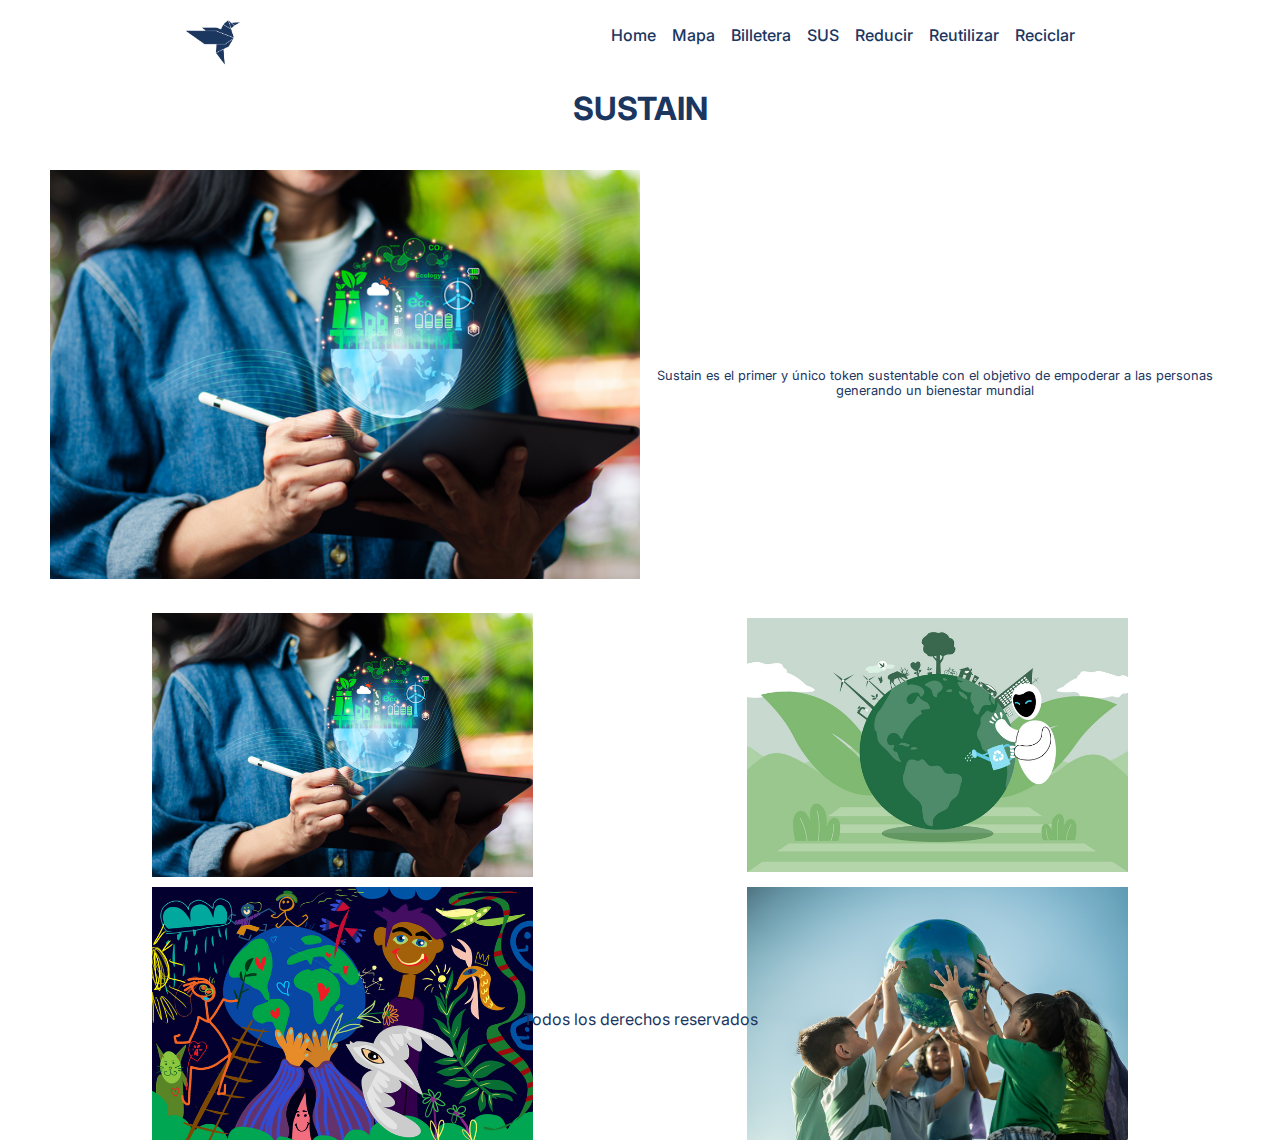
<file: index.html>
<!-- declaramos el tipo de documento HTML -->
<!DOCTYPE html>
<!-- define bajo que lenguaje vamos a trabajar -->
<html lang="en">
<!-- es la parte privada del documento, es una comunicion entre el sitio web y el navegador -->
<head>
    <meta charset="UTF-8">
    <meta name="viewport" content="width=device-width, initial-scale=1.0">

    <!-- link de mi tipografia-->
    <link href="https://fonts.googleapis.com/css2?family=Inter:wght@400;700&display=swap" rel="stylesheet">
    <!-- <link href="https://fonts.googleapis.com/css2?family=Roboto+Condensed:wght@300&display=swap" rel="stylesheet"> -->
    <!-- link de mi css -->
    <link rel="stylesheet" href="css/style.css">
    <title> Home - Sustain </title>

    <!-- estilos desde el head -->

    <style>
        h1{
            color:rgb(27, 54, 95);
            text-align: center;
        }
    </style>

</head>
<!-- contiene el contenido del sitio-->
<body> 
    
    <!-- estructura semantica de html-->

    <!-- etiqueta para el banner principal -->
    <header>
        <!-- img de logo Sustain -->
        <a href="index.html">
            <img src="img/Recurso 6.png" alt="logo de proyecto Sustain, color azul con blanco" class="logoSustain"> 
        </a>
        

        <!-- menu de navegacion -->
        <nav>
            <!-- lista desordenada -->
            <ul>
                <li> 
                    <!--enlace Home-->
                    <a href="index.html">
                        Home 
                    </a>
                </li>
                
                <li>
                     <!--enlace Mapa-->
                    <a href="pages/Mapa.html">
                        Mapa
                    </a>
                </li>
                
                <li> 
                     <!--enlace Billetera-->
                    <a href="pages/Billetera.html">
                        Billetera
                    </a> 
                </li>

                <li> 
                    <!--enlace SUS-->
                   <a href="pages/SUS.html">
                       SUS
                   </a> 

                <li> 
                    <!--enlace Reducir-->
                   <a href="pages/Reducir.html">
                    Reducir
                   </a> 
                </li>

                <li> 
                <!--enlace Reutilizar-->
                    <a href="pages/Reutilizar.html">
                    Reutilizar
                    </a> 
                </li>

                <li> 
                 <!--enlace Reciclar-->
                    <a href="pages/Reciclar.html">
                    Reciclar
                    </a> 
                </li>
            </ul>
        </nav>
    </header>
    <main>
        <h1> SUSTAIN </h1>

        <div class="div-main-uno">
            <img src="img/img-1.jpg" alt="">
            <p> Sustain es el primer y único token sustentable con el objetivo de empoderar a las personas generando un bienestar mundial </p>
        </div>

        <div class="div-main-dos">
            <div>
                <img src="img/img-1.jpg" alt="">
            </div>
            <div>
                <img src="img/img-2.jpg" alt="">
            </div>
            <div>
                <img src="img/img-3.jpg" alt="">
            </div>
            <div>
                <img src="img/img-4.jpg" alt="">
            </div>
          
          
        </div>


    </main>

    <!-- etiqueta para el pie de pagina -->
    <footer>
        <div>
            <p> Todos los derechos reservados </p>  
        </div>
    <!-- espacio para redes sociales -->
        <div>

        </div>

    </footer>
    
</body>

</html>
</file>
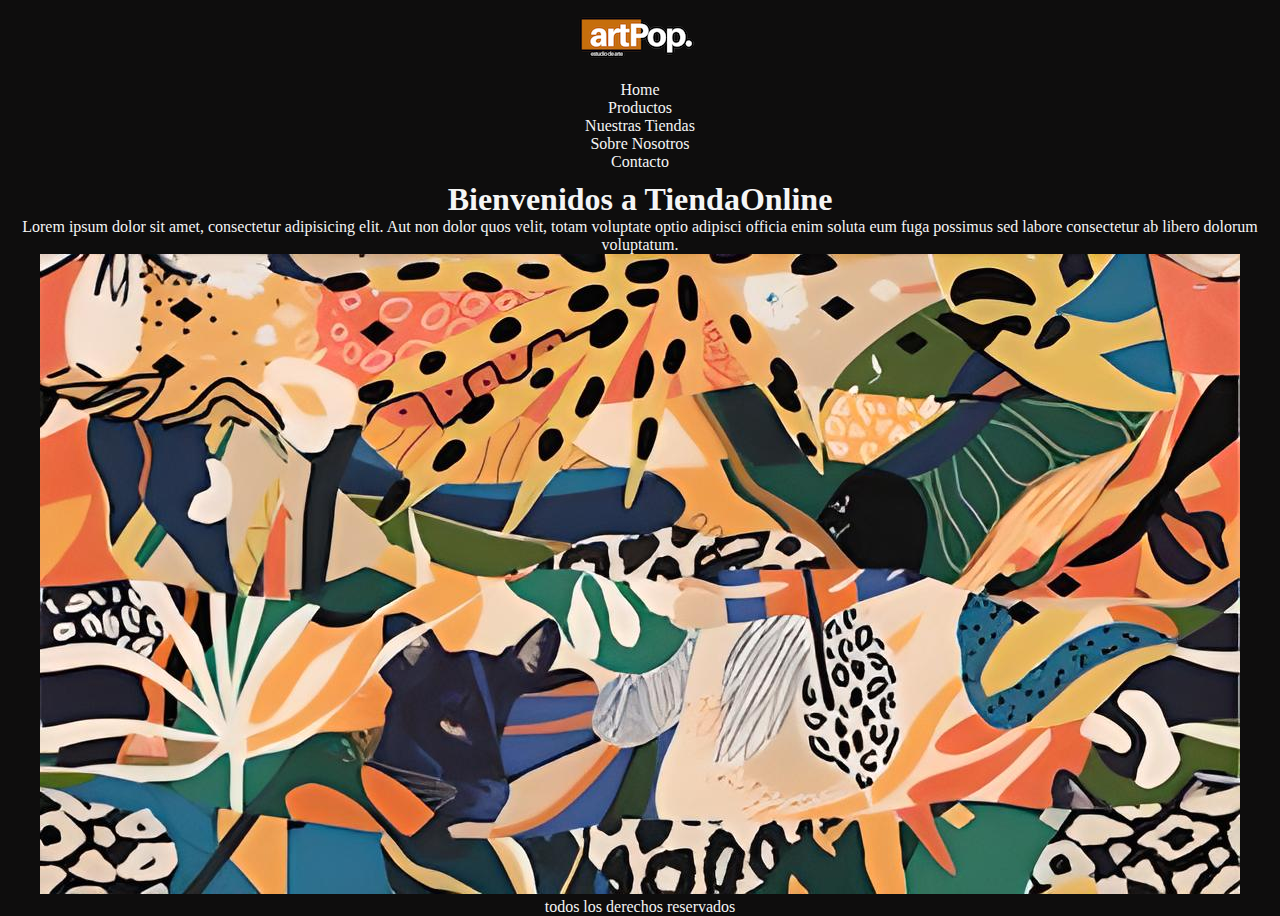
<file: after-uno/index.html>
<!DOCTYPE html>
<html lang="en">
<head>
    <meta charset="UTF-8">
    <meta name="viewport" content="width=device-width, initial-scale=1.0">
    <link rel="stylesheet" href="css/main.css">
    <title>Home - TiendaOnline </title>
</head>
<body>
    <header>
        <img src="img/logo.png" alt="">
        <nav>
            <ul>
                <li>
                    <a href="index.html"> Home </a>
                </li>
                <li>
                    <a href="pages/productos.html"> Productos </a>
                </li>
                <li>
                    <a href="pages/tiendas.html"> Nuestras Tiendas </a>
                </li>
                <li>
                    <a href="pages/sobre-nosotros.html"> Sobre Nosotros </a>
                </li>
                <li>
                    <a href="pages/contacto.html"> Contacto </a>
                </li>
            </ul>
        </nav>
    </header>

    <main>
        <h1> Bienvenidos a TiendaOnline</h1>
        <p>Lorem ipsum dolor sit amet, consectetur adipisicing elit. Aut non dolor quos velit, totam voluptate optio adipisci officia enim soluta eum fuga possimus sed labore consectetur ab libero dolorum voluptatum.</p>
        <img src="img/banner-2.png" alt="">
    </main>

    <footer>
        <p>todos los derechos reservados </p>
    </footer>
</body>
</html>
</file>
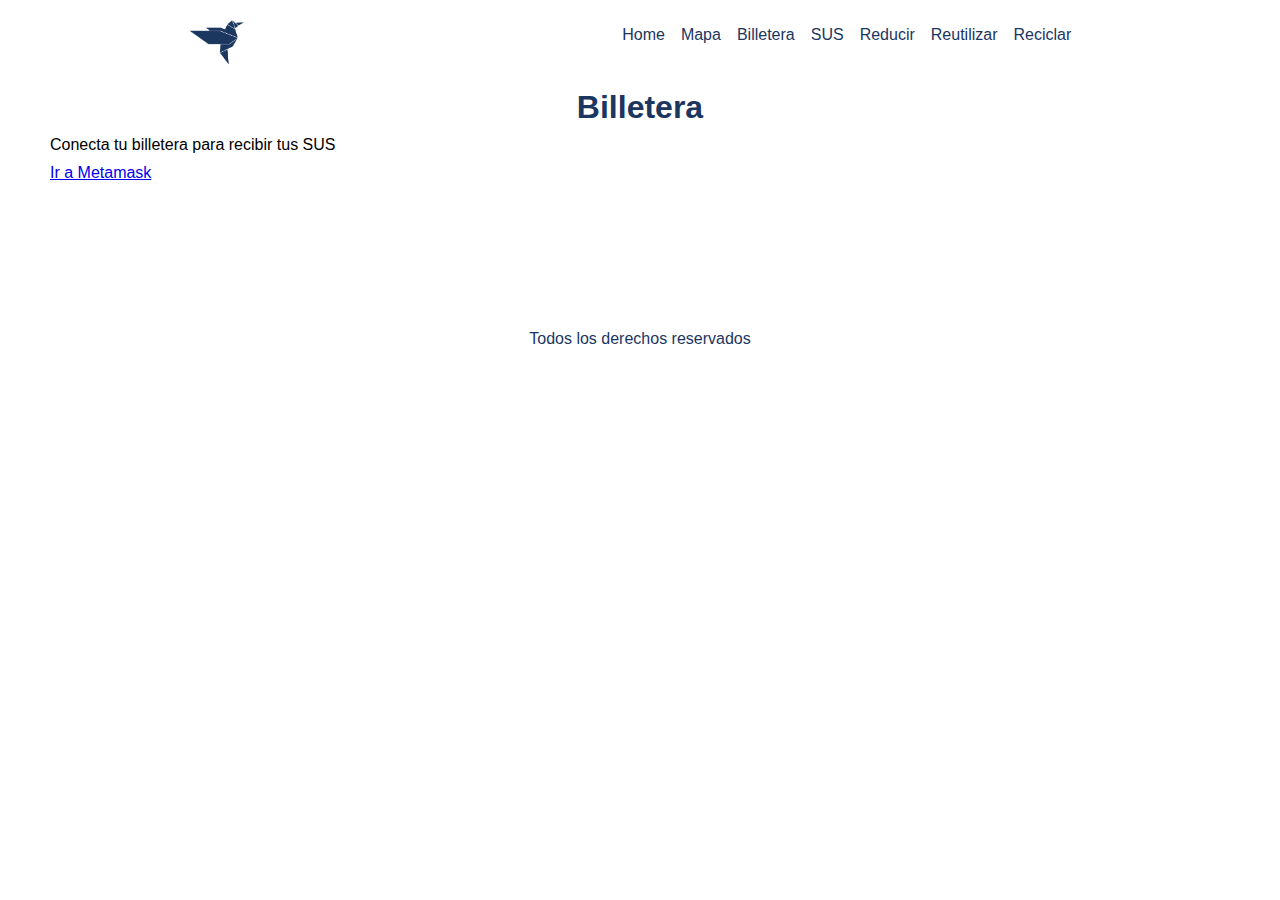
<file: pages/Billetera.html>
<!DOCTYPE html>
<html lang="en">
<head>
    <meta charset="UTF-8">
    <meta name="viewport" content="width=device-width, initial-scale=1.0">

    <!-- link de mi tipografia-->
    <link rel="preconnect" href="https://fonts.googleapis.com">
    <link rel="preconnect" href="https://fonts.gstatic.com" crossorigin>
    <link href="https://fonts.googleapis.com/css2?family=Roboto:ital,wght@0,100;0,300;0,400;0,500;0,700;0,900;1,100;1,300;1,400;1,500;1,700;1,900&display=swap" rel="stylesheet">

    <!-- link de mi css -->
    <link rel="stylesheet" href="../css/style.css">

    <title> Billetera - Sustain </title>

    <style>
        h1{
            color:rgb(27, 54, 95);
            text-align: center;
        }
    </style>

</head>

<body>

    <header>
        <!--LOGO ENORME FALTA ACHICAR-->
        <a href="../index.html">

            <img src="../img/Recurso 6.png" alt="logo de proyecto Sustain, color azul con blanco" class="logoSustain"> 

        </a>

        <nav>

            <ul>

                <li> 
                    <a href="../index.html">
                        Home 
                    </a>
                </li>
                
                <li>
                    <a href="Mapa.html">
                        Mapa
                    </a>
                </li>
                
                <li> 
                    <a href="Billetera.html">
                        Billetera
                    </a> 
                </li>
                
                <li> 
                    <!--enlace SUS-->
                   <a href="SUS.html">
                       SUS
                   </a> 

                </li> 

                <li> 
                   <a href="Reducir.html">
                        Reducir
                   </a> 
               </li>
               
               <li> 
                    <a href="Reutilizar.html">
                        Reutilizar
                    </a> 
               </li>

               <li> 
                    <a href="Reciclar.html">
                        Reciclar
                    </a> 
                </li>

            </ul>

        </nav>

    </header>

    <main>

        <h1> Billetera </h1>
        
        <p> Conecta tu billetera para recibir tus SUS</p>

        <!-- section de enlaces -->
        <section>
            <!--enlace absoluto, redirecciona hacia afuera de nuestra web-->
            <a href="https://metamask.io/" target="_blank"> Ir a Metamask </a>
        </section>

    </main>
    <footer>

        <p> Todos los derechos reservados </p>

        <!-- espacio para redes sociales -->
        <div>

        </div>

    </footer>

</body>

</html>
</file>
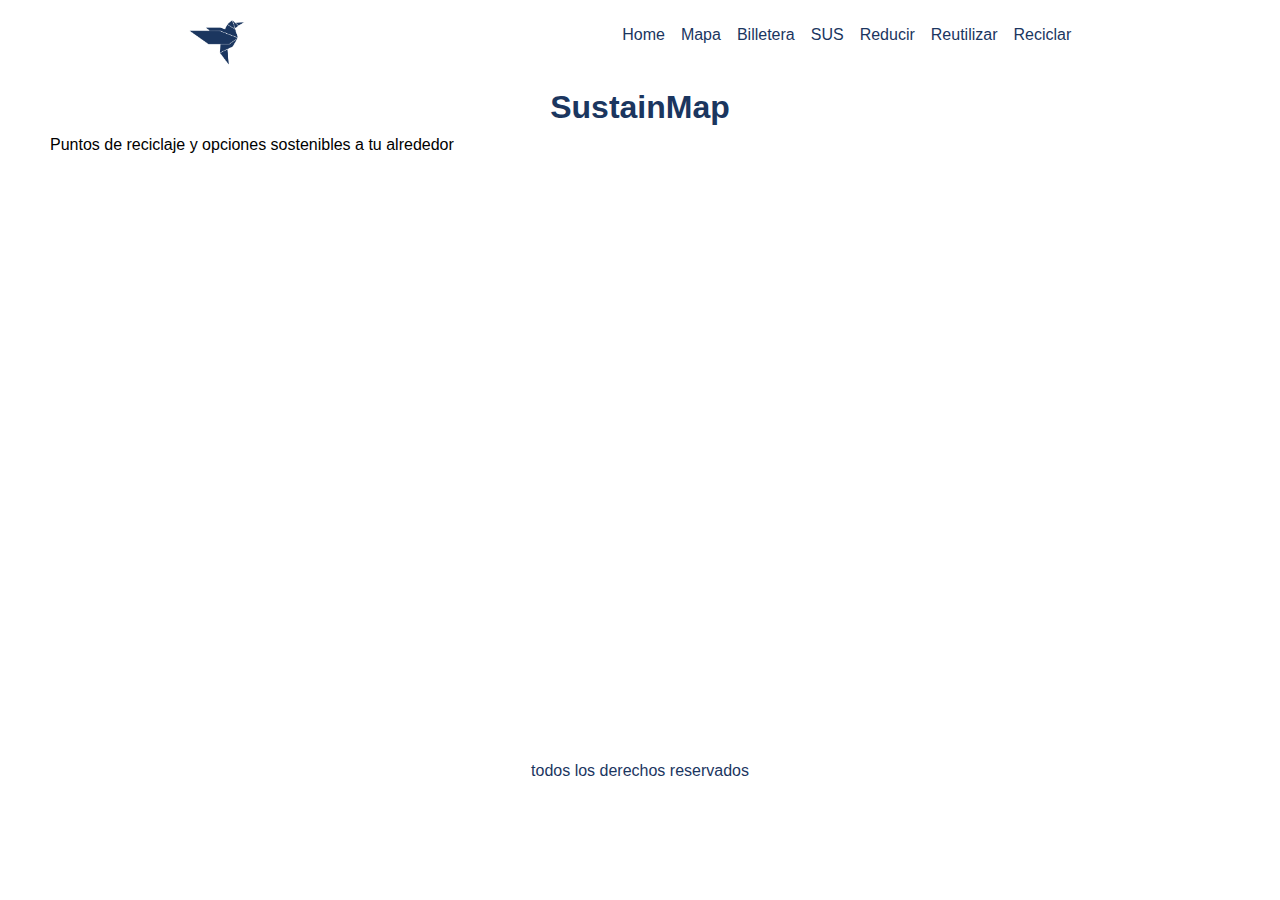
<file: pages/Mapa.html>
<!DOCTYPE html>
<html lang="en">
<head>
    <meta charset="UTF-8">
    <meta name="viewport" content="width=device-width, initial-scale=1.0">

    <!-- link de mi tipografia-->
    <link rel="preconnect" href="https://fonts.googleapis.com">
    <link rel="preconnect" href="https://fonts.gstatic.com" crossorigin>
    <link href="https://fonts.googleapis.com/css2?family=Roboto:ital,wght@0,100;0,300;0,400;0,500;0,700;0,900;1,100;1,300;1,400;1,500;1,700;1,900&display=swap" rel="stylesheet">

    <!-- link de mi css -->
    <link rel="stylesheet" href="../css/style.css">

    <title> Mapa - Sustain </title>

    <style>
        h1{
            color:rgb(27, 54, 95);
            text-align: center;
        }
    </style>

</head>

<body>
 

    <header>
        <!--LOGO ENORME FALTA ACHICAR-->
        <a href="../index.html">

            <img src="../img/Recurso 6.png" alt="logo de proyecto Sustain, color azul con blanco" class="logoSustain"> 

        </a>

        <nav>

            <ul>

                <li> 
                    <a href="../index.html">
                        Home 
                    </a>
                </li>
                
                <li>
                    <a href="Mapa.html">
                        Mapa
                    </a>
                </li>
                
                <li> 
                    <a href="Billetera.html">
                        Billetera
                    </a> 
                </li>

                <li> 
                    <!--enlace SUS-->
                   <a href="SUS.html">
                       SUS
                   </a> 

                </li> 
                
                <li> 
                   <a href="Reducir.html">
                        Reducir
                   </a> 
               </li>
               
               <li> 
                    <a href="Reutilizar.html">
                        Reutilizar
                    </a> 
               </li>

               <li> 
                    <a href="Reciclar.html">
                        Reciclar
                    </a> 
                </li>

            </ul>

        </nav>

    </header>


    <!-- etiqueta para el contenido principal -->
    <main>
        <!-- etiqueta para titulos/subtitulos -->
        <h1> SustainMap </h1>

        <p> Puntos de reciclaje y opciones sostenibles a tu alrededor </p>

        <iframe src="https://www.google.com/maps/embed?pb=!1m18!1m12!1m3!1d13135.019766204314!2d-58.503049289373195!3d-34.610357782719085!2m3!1f0!2f0!3f0!3m2!1i1024!2i768!4f13.1!3m3!1m2!1s0x95bcb62693408417%3A0x9f4379c7b6b7d1b2!2sPunto%20Verde%20Plaza%20Arist%C3%B3bulo%20del%20Valle!5e0!3m2!1ses-419!2sar!4v1720898027154!5m2!1ses-419!2sar" width="600" height="450" style="border:0;" allowfullscreen="" loading="lazy" referrerpolicy="no-referrer-when-downgrade"></iframe>

    </main>


    <!-- etiqueta para el pie de pagina -->
    <footer>

        <p> todos los derechos reservados </p>

        <!-- espacio para redes sociales -->
        <div>

        </div>

    </footer>

</body>

</html>
</file>
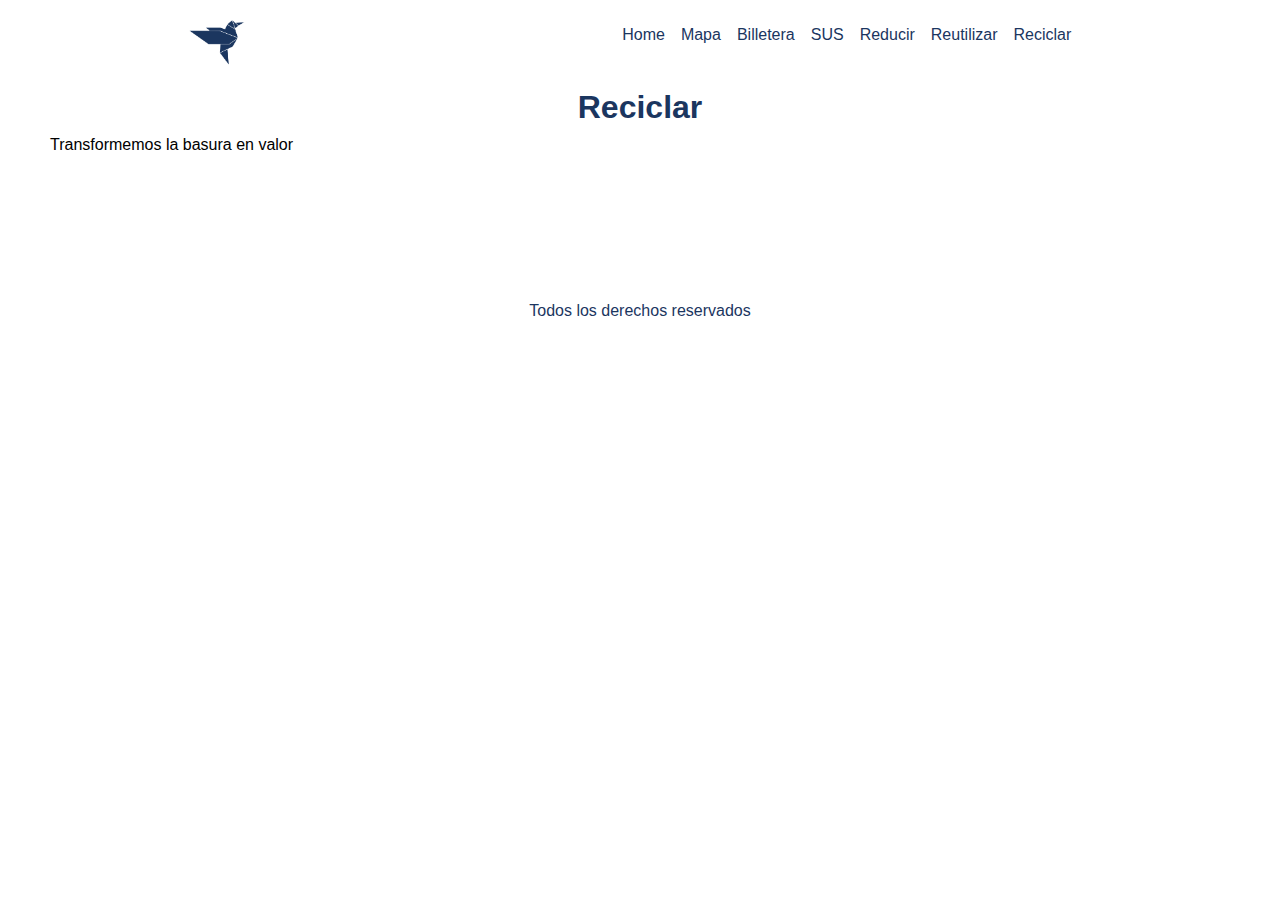
<file: pages/Reciclar.html>
<!DOCTYPE html>
<html lang="en">
<head>
    <meta charset="UTF-8">
    <meta name="viewport" content="width=device-width, initial-scale=1.0">

    <!-- link de mi tipografia-->
    <link rel="preconnect" href="https://fonts.googleapis.com">
    <link rel="preconnect" href="https://fonts.gstatic.com" crossorigin>
    <link href="https://fonts.googleapis.com/css2?family=Roboto:ital,wght@0,100;0,300;0,400;0,500;0,700;0,900;1,100;1,300;1,400;1,500;1,700;1,900&display=swap" rel="stylesheet">

    <!-- link de mi css -->
    <link rel="stylesheet" href="../css/style.css">

    <title> Reciclar - Sustain </title>

    <style>
        h1{
            color:rgb(27, 54, 95);
            text-align: center;
        }
    </style>

</head>

<body>
 

    <header>
        <!--LOGO ENORME FALTA ACHICAR-->
        <a href="../index.html">

            <img src="../img/Recurso 6.png" alt="logo de proyecto Sustain, color azul con blanco" class="logoSustain"> 

        </a>

        <nav>

            <ul>

                <li> 
                    <a href="../index.html">
                        Home 
                    </a>
                </li>
                
                <li>
                    <a href="Mapa.html">
                        Mapa
                    </a>
                </li>
                
                <li> 
                    <a href="Billetera.html">
                        Billetera
                    </a> 
                </li>

                <li> 
                    <!--enlace SUS-->
                   <a href="SUS.html">
                       SUS
                   </a> 

                </li> 
                
                <li> 
                   <a href="Reducir.html">
                        Reducir
                   </a> 
               </li>
               
               <li> 
                    <a href="Reutilizar.html">
                        Reutilizar
                    </a> 
               </li>

               <li> 
                    <a href="pages/Reciclar.html">
                        Reciclar
                    </a> 
                </li>

            </ul>

        </nav>

    </header>


    <!-- etiqueta para el contenido principal -->
    <main>
        <h1> Reciclar </h1>
        <p> Transformemos la basura en valor </p>
    </main>


    <!-- etiqueta para el pie de pagina -->
    <footer>

        <p> Todos los derechos reservados </p>

        <!-- espacio para redes sociales -->
        <div>

        </div>

    </footer>



</body>

</html>
</file>
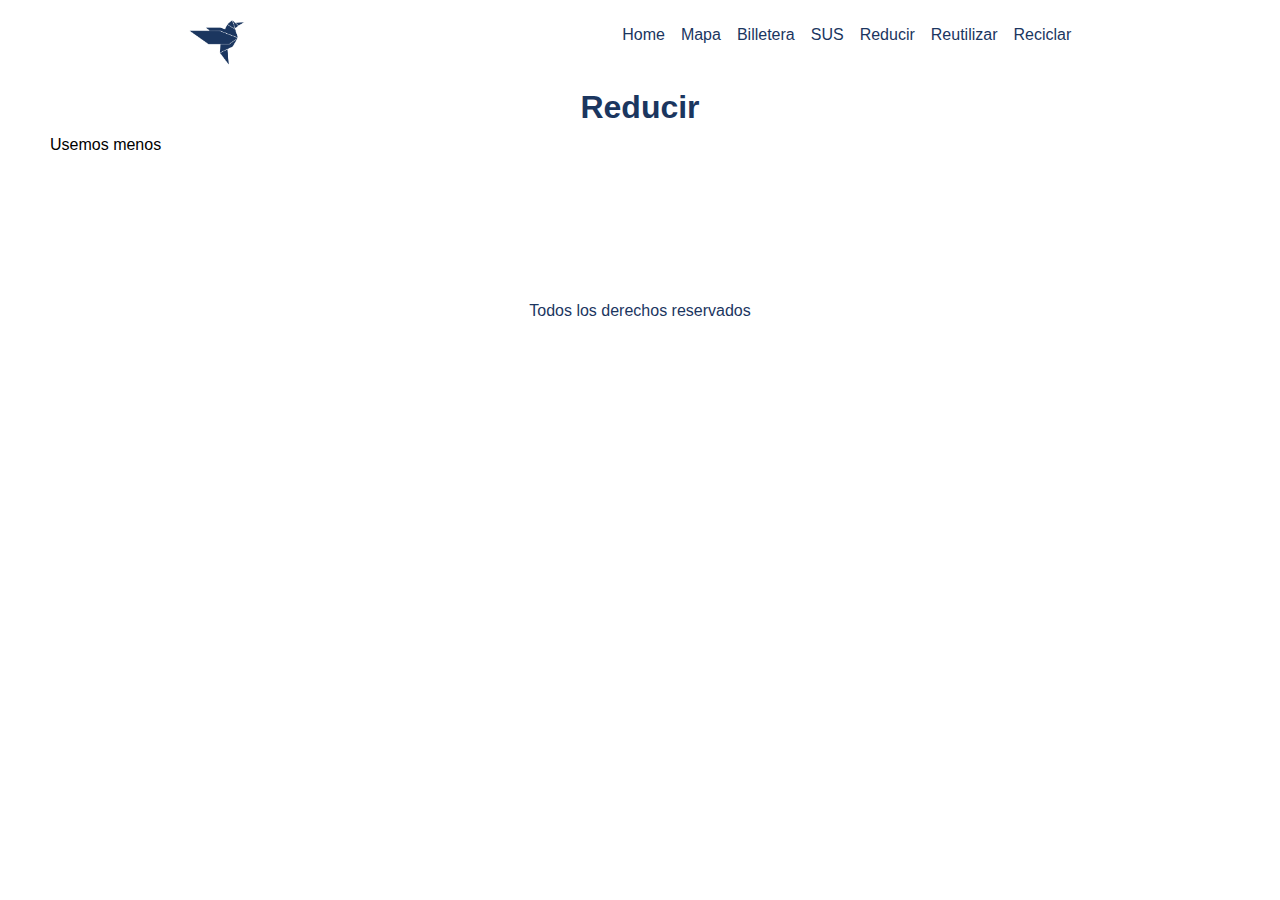
<file: pages/Reducir.html>
<!DOCTYPE html>
<html lang="en">
<head>
    <meta charset="UTF-8">
    <meta name="viewport" content="width=device-width, initial-scale=1.0">

    <!-- link de mi tipografia-->
    <link rel="preconnect" href="https://fonts.googleapis.com">
    <link rel="preconnect" href="https://fonts.gstatic.com" crossorigin>
    <link href="https://fonts.googleapis.com/css2?family=Roboto:ital,wght@0,100;0,300;0,400;0,500;0,700;0,900;1,100;1,300;1,400;1,500;1,700;1,900&display=swap" rel="stylesheet">

    <!-- link de mi css -->
    <link rel="stylesheet" href="../css/style.css">
    <title> Reducir - Sustain </title>


    <style>
        h1{
            color:rgb(27, 54, 95);
            text-align: center;
        }
    </style>

</head>

<body>
 

    <header>
        
        <a href="../index.html">

            <img src="../img/Recurso 6.png" alt="logo de proyecto Sustain, color azul con blanco" class="logoSustain"> 

        </a>

        <nav>

            <ul>

                <li> 
                    <a href="../index.html">
                        Home 
                    </a>
                </li>
                
                <li>
                    <a href="Mapa.html">
                        Mapa
                    </a>
                </li>
                
                <li> 
                    <a href="Billetera.html">
                        Billetera
                    </a> 
                </li>

                <li> 
                    <!--enlace SUS-->
                   <a href="SUS.html">
                       SUS
                   </a> 

                </li> 
                
                <li> 
                   <a href="Reducir.html">
                        Reducir
                   </a> 
               </li>
               
               <li> 
                    <a href="Reutilizar.html">
                        Reutilizar
                    </a> 
               </li>

               <li> 
                    <a href="Reciclar.html">
                        Reciclar
                    </a> 
                </li>

            </ul>

        </nav>

    </header>


    <!-- etiqueta para el contenido principal -->
    <main>
        <h1> Reducir </h1>
        <p> Usemos menos </p>
    </main>


    <!-- etiqueta para el pie de pagina -->
    <footer>

        <p> Todos los derechos reservados </p>

        <!-- espacio para redes sociales -->
        <div>

        </div>

    </footer>

</body>

</html>
</file>
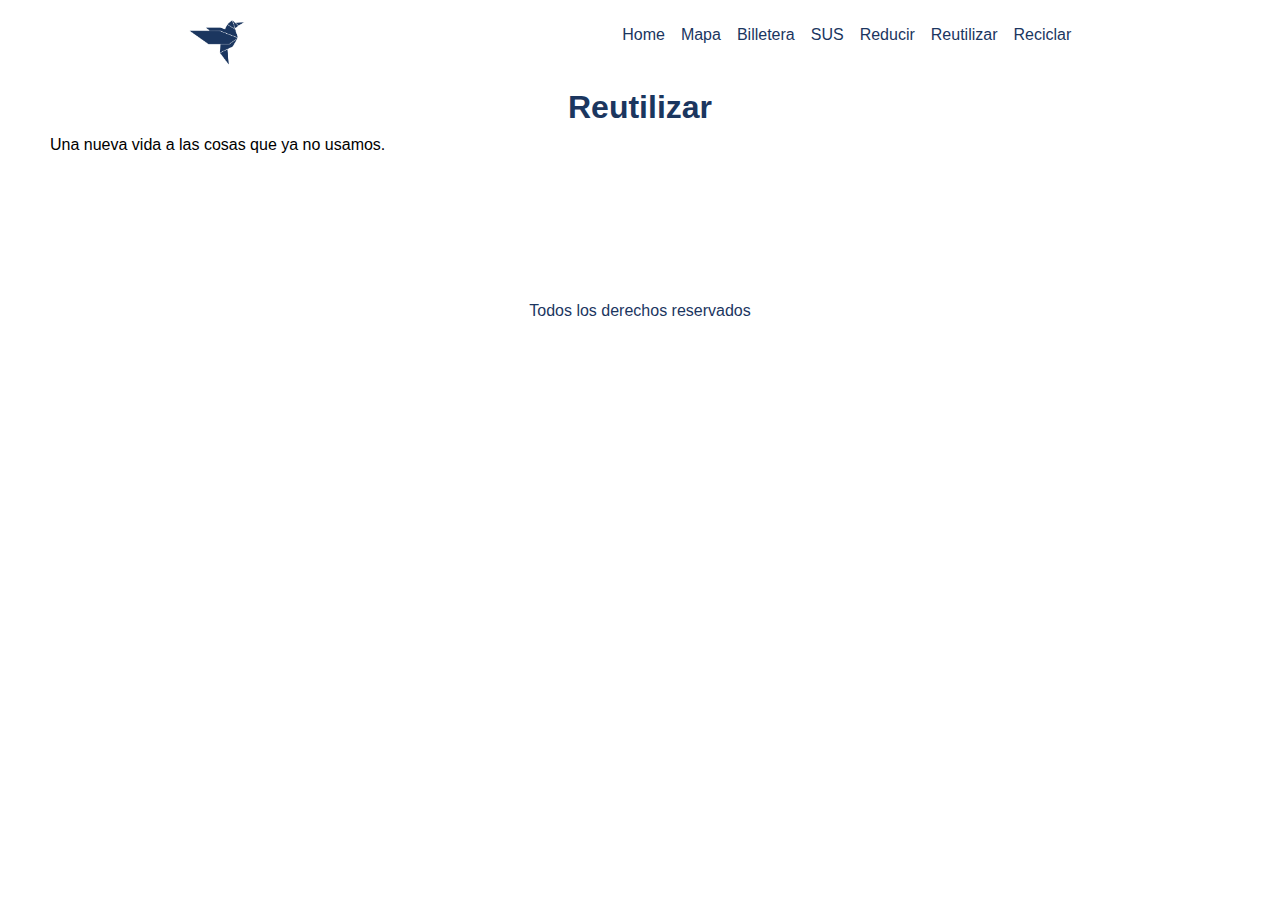
<file: pages/Reutilizar.html>
<!DOCTYPE html>
<html lang="en">
<head>
    <meta charset="UTF-8">
    <meta name="viewport" content="width=device-width, initial-scale=1.0">

    <!-- link de mi tipografia-->
    <link rel="preconnect" href="https://fonts.googleapis.com">
    <link rel="preconnect" href="https://fonts.gstatic.com" crossorigin>
    <link href="https://fonts.googleapis.com/css2?family=Roboto:ital,wght@0,100;0,300;0,400;0,500;0,700;0,900;1,100;1,300;1,400;1,500;1,700;1,900&display=swap" rel="stylesheet">

    <!-- link de mi css -->
    <link rel="stylesheet" href="../css/style.css">
    <title> Reutilizar - Sustain </title>


    <style>
        h1{
            color:rgb(27, 54, 95);
            text-align: center;
        }
    </style>

</head>

<body>
 

    <header>
       
        <a href="../index.html">

            <img src="../img/Recurso 6.png" alt="logo de proyecto Sustain, color azul con blanco" class="logoSustain"> 

        </a>
        
        <nav>

            <ul>

                <li> 
                    <a href="../index.html">
                        Home 
                    </a>
                </li>
                
                <li>
                    <a href="Mapa.html">
                        Mapa
                    </a>
                </li>
                
                <li> 
                    <a href="Billetera.html">
                        Billetera
                    </a> 
                </li>

                <li> 
                   <a href="SUS.html">
                       SUS
                   </a> 
                </li> 
                
                <li> 
                   <a href="Reducir.html">
                        Reducir
                   </a> 
               </li>
               
               <li> 
                    <a href="Reutilizar.html">
                        Reutilizar
                    </a> 
               </li>

               <li> 
                    <a href="Reciclar.html">
                        Reciclar
                    </a> 
                </li>

            </ul>

        </nav>

    </header>


    <!-- etiqueta para el contenido principal -->
    <main>
        <!-- etiqueta para titulos/subtitulos -->
        <h1> Reutilizar </h1>
        <p> Una nueva vida a las cosas que ya no usamos. </p>

    </main>


    <!-- etiqueta para el pie de pagina -->
    <footer>

        <p> Todos los derechos reservados </p>

        <!-- espacio para redes sociales -->
        <div>

        </div>

    </footer>

</body>

</html>
</file>
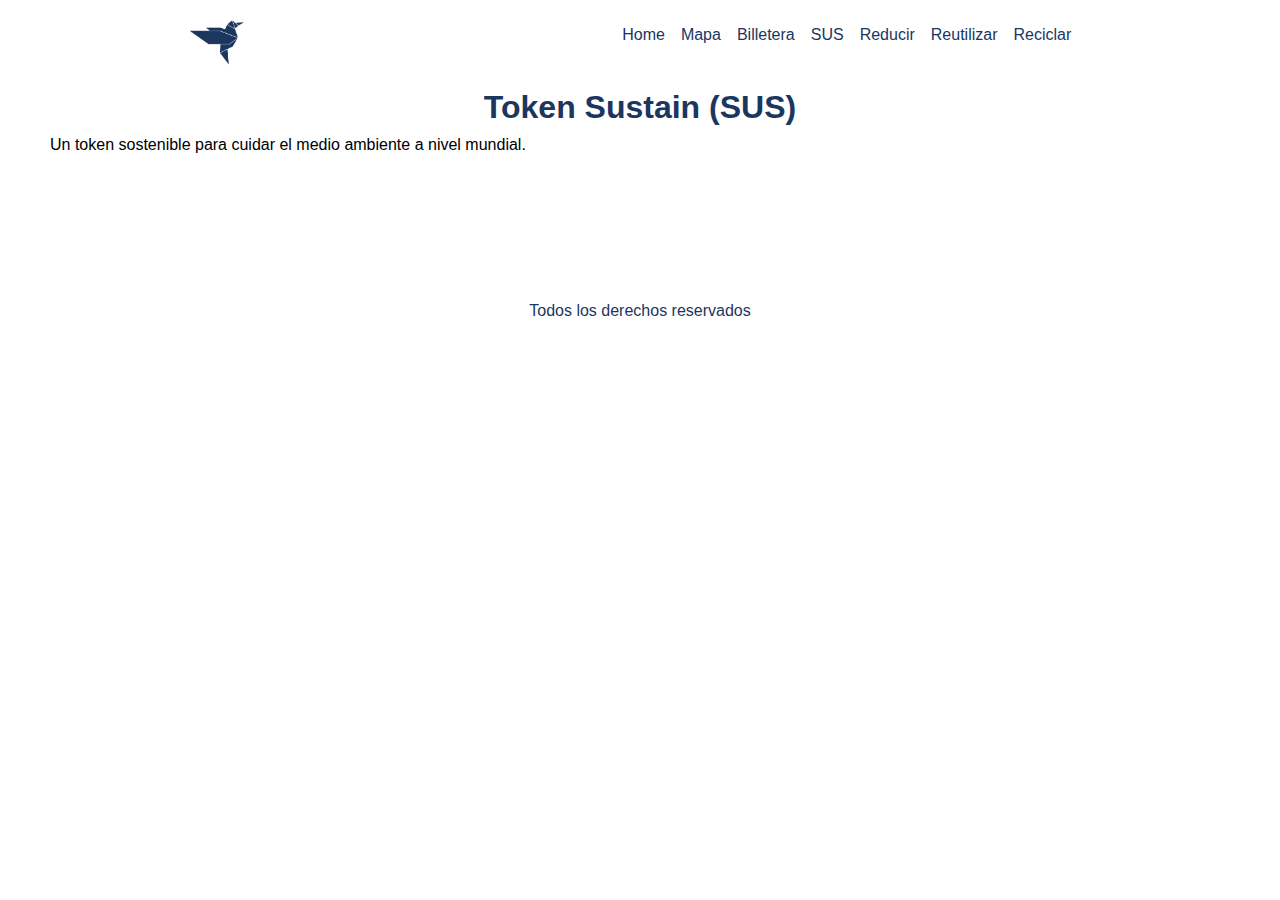
<file: pages/SUS.html>
<!DOCTYPE html>
<html lang="en">
<head>
    <meta charset="UTF-8">
    <meta name="viewport" content="width=device-width, initial-scale=1.0">

    <!-- link de mi tipografia-->
    <link rel="preconnect" href="https://fonts.googleapis.com">
    <link rel="preconnect" href="https://fonts.gstatic.com" crossorigin>
    <link href="https://fonts.googleapis.com/css2?family=Roboto:ital,wght@0,100;0,300;0,400;0,500;0,700;0,900;1,100;1,300;1,400;1,500;1,700;1,900&display=swap" rel="stylesheet">

    <!-- link de mi css -->
    <link rel="stylesheet" href="../css/style.css">
    <title> Token - Sustain </title>


    <style>
        h1{
            color:rgb(27, 54, 95);
            text-align: center;
        }
    </style>

</head>

<body>
 

    <header>

        <a href="../index.html">

            <img src="../img/Recurso 6.png" alt="logo de proyecto Sustain, color azul con blanco" class="logoSustain"> 

        </a>

        <nav>

            <ul>

                <li> 
                    <a href="../index.html">
                        Home 
                    </a>
                </li>
                
                <li>
                    <a href="Mapa.html">
                        Mapa
                    </a>
                </li>
                
                <li> 
                    <a href="Billetera.html">
                        Billetera
                    </a> 
                </li>

                <li> 
                    <!--enlace SUS-->
                   <a href="SUS.html">
                       SUS
                   </a> 

                </li> 

                <li> 
                   <a href="Reducir.html">
                        Reducir
                   </a> 
               </li>
               
               <li> 
                    <a href="Reutilizar.html">
                        Reutilizar
                    </a> 
               </li>

               <li> 
                    <a href="Reciclar.html">
                        Reciclar
                    </a> 
                </li>

            </ul>

        </nav>

    </header>

    <main>
        <h1> Token Sustain (SUS) </h1>
        <p> Un token sostenible para cuidar el medio ambiente a nivel mundial. </p>
    </main>


    <footer>

        <p> Todos los derechos reservados </p>

        <!-- espacio para redes sociales -->
        <div>

        </div>

    </footer>

</body>

</html>
</file>
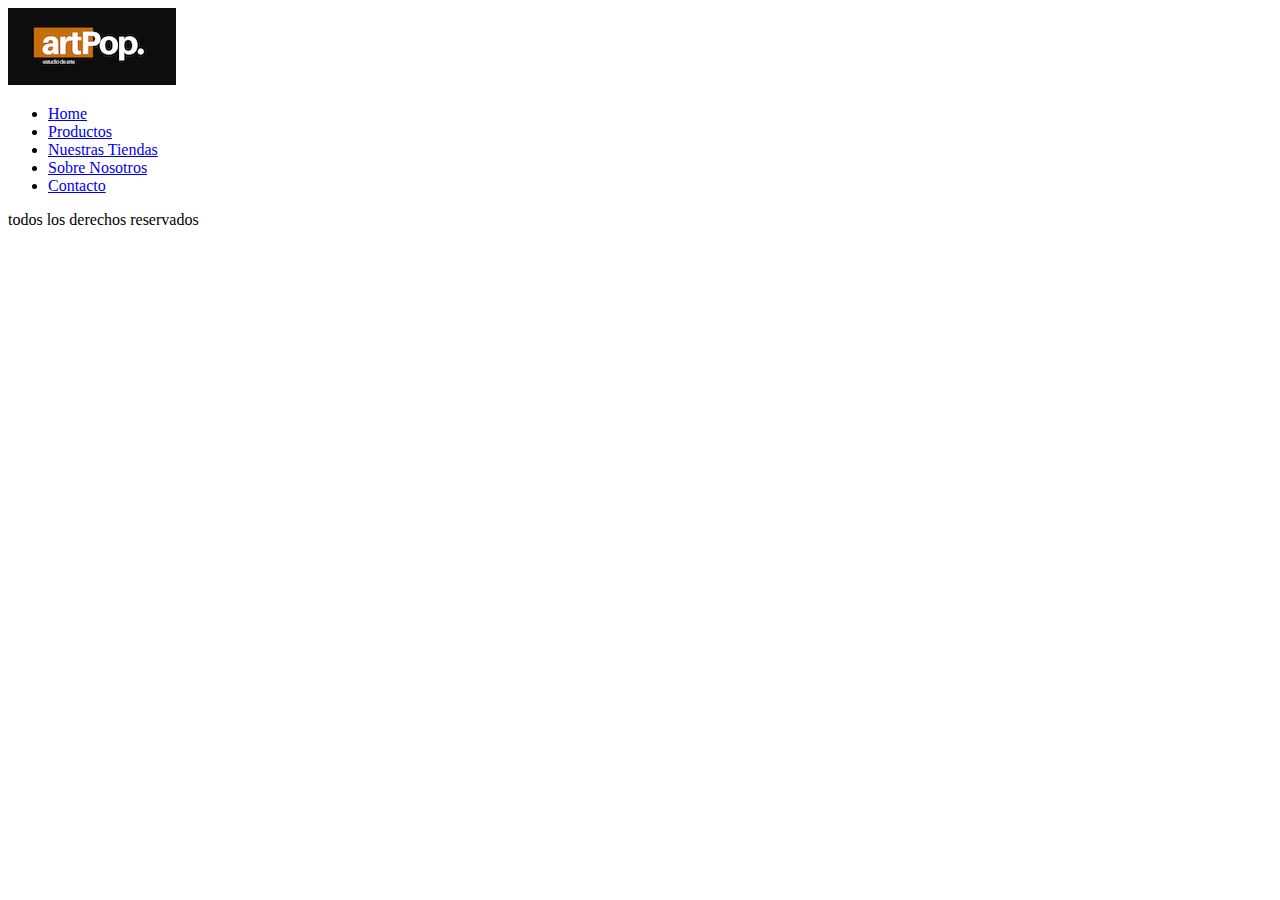
<file: after-uno/pages/contacto.html>
<!DOCTYPE html>
<html lang="en">
<head>
    <meta charset="UTF-8">
    <meta name="viewport" content="width=device-width, initial-scale=1.0">
    <title>Contacto - TiendaOnline </title>
</head>
<body>
    <header>
        <img src="../img/logo.png" alt="">
        <nav>
            <ul>
                <li>
                    <a href="../index.html"> Home </a>
                </li>
                <li>
                    <a href="productos.html"> Productos </a>
                </li>
                <li>
                    <a href="tiendas.html"> Nuestras Tiendas </a>
                </li>
                <li>
                    <a href="sobre-nosotros.html"> Sobre Nosotros </a>
                </li>
                <li>
                    <a href="contacto.html"> Contacto </a>
                </li>
            </ul>
        </nav>
    </header>

    <main>

    </main>

    <footer>
        <p>todos los derechos reservados </p>
    </footer>
</body>
</html>
</file>
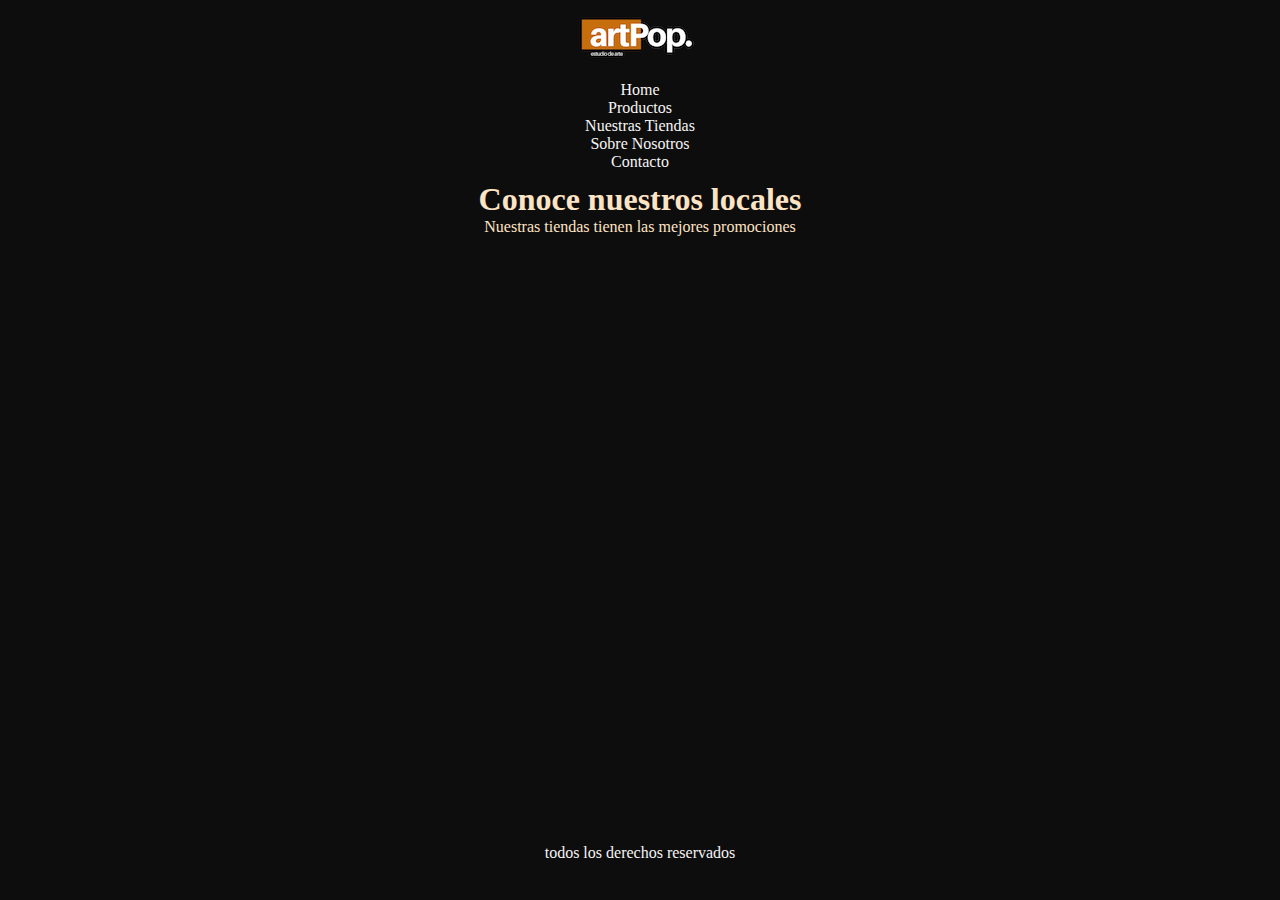
<file: after-uno/pages/tiendas.html>
<!DOCTYPE html>
<html lang="en">
<head>
    <meta charset="UTF-8">
    <meta name="viewport" content="width=device-width, initial-scale=1.0">
    <link rel="stylesheet" href="../css/main.css">
    <title>Tiendas - TiendaOnline </title>
</head>
<body>
    <header>
        <img src="../img/logo.png" alt="">
        <nav>
            <ul>
                <li>
                    <a href="../index.html"> Home </a>
                </li>
                <li>
                    <a href="productos.html"> Productos </a>
                </li>
                <li>
                    <a href="tiendas.html"> Nuestras Tiendas </a>
                </li>
                <li>
                    <a href="sobre-nosotros.html"> Sobre Nosotros </a>
                </li>
                <li>
                    <a href="contacto.html"> Contacto </a>
                </li>
            </ul>
        </nav>
    </header>

    <main class="main-tiendas">
        <h1> Conoce nuestros locales </h1>
        <p> Nuestras tiendas tienen las mejores promociones </p>
        <div>
            <iframe src="https://www.google.com/maps/embed?pb=!1m18!1m12!1m3!1d3284.4816160793343!2d-58.437709924915865!3d-34.59198107295848!2m3!1f0!2f0!3f0!3m2!1i1024!2i768!4f13.1!3m3!1m2!1s0x95bcb58a1a49d509%3A0xc063594c90a80418!2sMicroteatro!5e0!3m2!1ses-419!2sar!4v1720821969230!5m2!1ses-419!2sar" width="400" height="300" style="border:0;" allowfullscreen="" loading="lazy" referrerpolicy="no-referrer-when-downgrade"></iframe>
        </div>
        <div>
            <iframe src="https://www.google.com/maps/embed?pb=!1m18!1m12!1m3!1d3284.4816160793343!2d-58.437709924915865!3d-34.59198107295848!2m3!1f0!2f0!3f0!3m2!1i1024!2i768!4f13.1!3m3!1m2!1s0x95bcb58a1a49d509%3A0xc063594c90a80418!2sMicroteatro!5e0!3m2!1ses-419!2sar!4v1720821969230!5m2!1ses-419!2sar" width="400" height="300" style="border:0;" allowfullscreen="" loading="lazy" referrerpolicy="no-referrer-when-downgrade"></iframe>
        </div>
    </main>

    <footer>
        <p>todos los derechos reservados </p>
    </footer>
</body>
</html>
</file>
<file: css/style.css>
/*estilos generales*/

*{
margin: 0;
padding: 0;
box-sizing: border-box;
}
 

@import url('https://fonts.googleapis.com/css2?family=Inter:ital,opsz,wght@0,14..32,100..900;1,14..32,100..900&family=Roboto+Condensed:ital,wght@0,100..900;1,100..900&family=Roboto:ital,wght@0,100;0,300;0,400;0,500;0,700;0,900;1,100;1,300;1,400;1,500;1,700;1,900&display=swap');

/* @import url('https://fonts.googleapis.com/css2?family=Roboto+Condensed:wght@300&display=swap');*/
body{
    background-color: #ffffff;
    font-family: 'Inter', sans-serif;
}

/* estilos de mobile */

header{
    display: flex;
   
}

/*estilo de logo*/
.logoSustain {
    width: 56px;
    height: auto; 
    max-width: 100%;
    max-height: 100%;
    margin-top: 20px; 
    margin-left: 20px; 
}

header nav {
    display: flex;
    align-items: center; 
    padding: 20px 40px;

 
}
header nav ul {
    display: flex;
    gap: 16px;
    font-size: 16px;
    font-weight: 500;
    margin: 0;
    padding: 0;
   
}
header nav ul li{
    list-style: none;

   
}

header nav ul li a{
    color:rgb(27, 54, 95);
    text-decoration: none;
}

/*estilos de home*/

/*main*/
main{
    padding: 20px;
    margin: 0px 30px;
    display: grid;
    row-gap: 10px;
    align-content: center;
    
}

main h1{
    text-align: center;
    color:rgb(27, 54, 95);
    
}

main .div-main-uno{
    margin-top: 32px;
    display: flex;
    flex-direction: column;
    align-items: center;
}

main .div-main-uno img {
    width: 50%;

}

main .div-main-uno p{
    margin-top: 16px;
    color: rgb(27, 54, 95); 
    text-align: center;
    font-size: 0.8em;
}

main .div-main-dos{
    margin-top: 16px;
    height: 248px;
    display: grid;
    grid-template-columns: repeat(2, 1fr);
    grid-template-rows: repeat(2, 1fr);
    gap: 10px;
    align-items: center;
}

main .div-main-dos div{
    display: flex;
    justify-content: center;
}

main .div-main-dos div img{
    width: 50%;
}

/*footer*/
footer{
    margin-top: 128px;
    text-align: center;
    color:rgb(27, 54, 95);
}

/* mediaq */

@media screen and (min-width: 768px){
    header{
        justify-content: space-around;
    }

    main .div-main-uno{
        flex-direction: row;
    }

    main .div-main-dos{
        margin-top: 24px;
    }

    main .div-main-dos div img{
        width: 65%;


    }
    
    
        


    }
</file>
<file: after-uno/css/main.css>
*{
    margin: 0;
    padding: 0;
    box-sizing: border-box;
}

/* estilos generales */

body{
    background-color: #0E0D0D ;
}

header{
    text-align: center;
}

header nav ul li{
    list-style: none;
}

header nav ul li a{
    text-decoration: none;
    color: whitesmoke;
}

/* estilos de home */
/*main*/

main{
    margin-top: 10px;
    color: whitesmoke;
    text-align: center;
}

/*footer*/

footer{
    text-align: center;
    color: whitesmoke;
}

/* estilos de tiendas*/

.main-tiendas{
    color: bisque;
}
</file>
